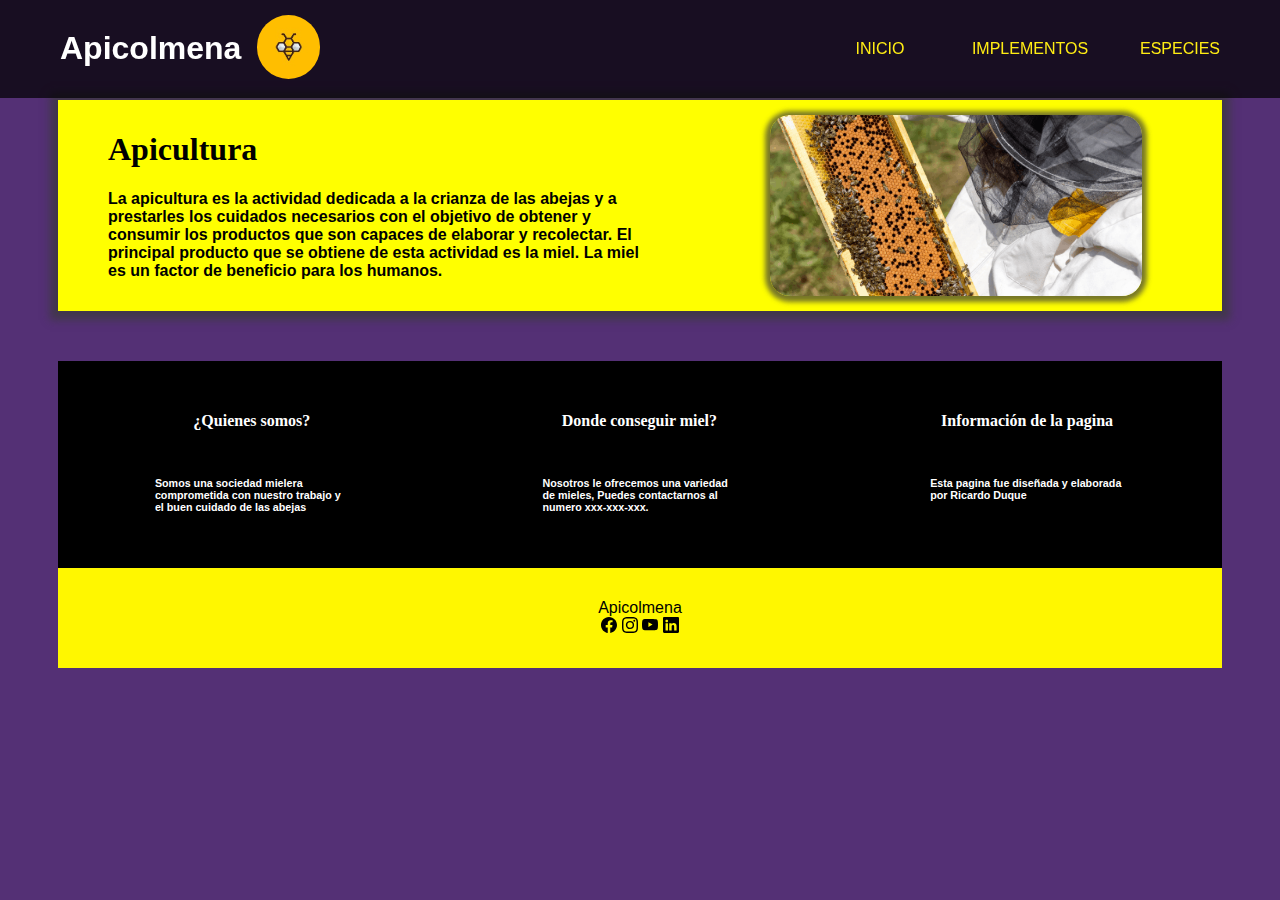
<file: Especies/especies.html>
<!DOCTYPE html>
<html lang="es">
<head>
    <meta charset="UTF-8">
    <title>Especies</title>
    <link rel="stylesheet" href="css/especies.css">
    <link href="https://cdn.jsdelivr.net/npm/bootstrap@5.0.0-beta2/dist/css/bootstrap.min.css" rel="stylesheet" integrity="sha384-BmbxuPwQa2lc/FVzBcNJ7UAyJxM6wuqIj61tLrc4wSX0szH/Ev+nYRRuWlolflfl" crossorigin="anonymous">
<script src="https://cdn.jsdelivr.net/npm/bootstrap@5.0.0-beta2/dist/js/bootstrap.bundle.min.js" integrity="sha384-b5kHyXgcpbZJO/tY9Ul7kGkf1S0CWuKcCD38l8YkeH8z8QjE0GmW1gYU5S9FOnJ0" crossorigin="anonymous"></script>
</head>
<body style="background-color: #543075;">
    <div style="margin-left: 50px; margin-right: 50px;">
        <header id="headerDiv">
            <div class="menu">
                <div class="header-name-logo">
                    <div class="header-name">
                        <h1>Apicolmena</h1>
                    </div>
                    <div class="header-logo">
                        <img src="resources/logo.jpg" alt=" Logo">
                    </div>
                </div>
                <nav>
                <a href="../index.html">Inicio</a>
                <a href="../Implementos/implementos.html">Implementos</a>
                <a href="especies.html">Especies</a>
                </nav>
            </div>
        </header>
        <div class="panel-content panel-apicultura">
            <div class="panel-description-content">
                <h1 class="panel-title">Apicultura</h1>
                <h4 class="panel-text">La apicultura es la actividad dedicada a la crianza de las abejas y 
                    a prestarles los cuidados necesarios con el objetivo de obtener y 
                    consumir los productos que son capaces de elaborar y recolectar. 
                    El principal producto que se obtiene de esta actividad es la miel. 
                    La miel es un factor de beneficio para los humanos.</h4>
            </div>
            <div class="panel-img">
                <img src="resources/Apicultura.png" alt="Apicultura">
            </div>
        </div>
        
        <div class="panel-info">
            <div class="info">
                <h4>¿Quienes somos?</h4>
                <h6>Somos una sociedad mielera comprometida con nuestro trabajo
                    y el buen cuidado de las abejas
                </h6>
            </div>
            <div class="info">
                <h4>Donde conseguir miel?</h4>
                <h6>Nosotros le ofrecemos una variedad de mieles,
                    Puedes contactarnos al numero xxx-xxx-xxx.
                </h6>
            </div>
            <div class="info">
                <h4>Información de la pagina</h4>
                <h6>Esta pagina fue diseñada y elaborada por Ricardo Duque</h6>
            </div>
        </div>
        <footer>
            
            <div style="display:flex; flex-direction: column; ">
            <label>Apicolmena</label>
            <label>
                <img src="resources/facebook.svg" alt="logo-facebook">
                <img src="resources/instagram.svg" alt="logo-instagram">
                <img src="resources/youtube.svg" alt="logo-youtube">
                <img src="resources/linkedin.svg" alt="logo-linkedin">
            </label>
            </div>
        </footer>
    </div>
</body>
</html>
</file>
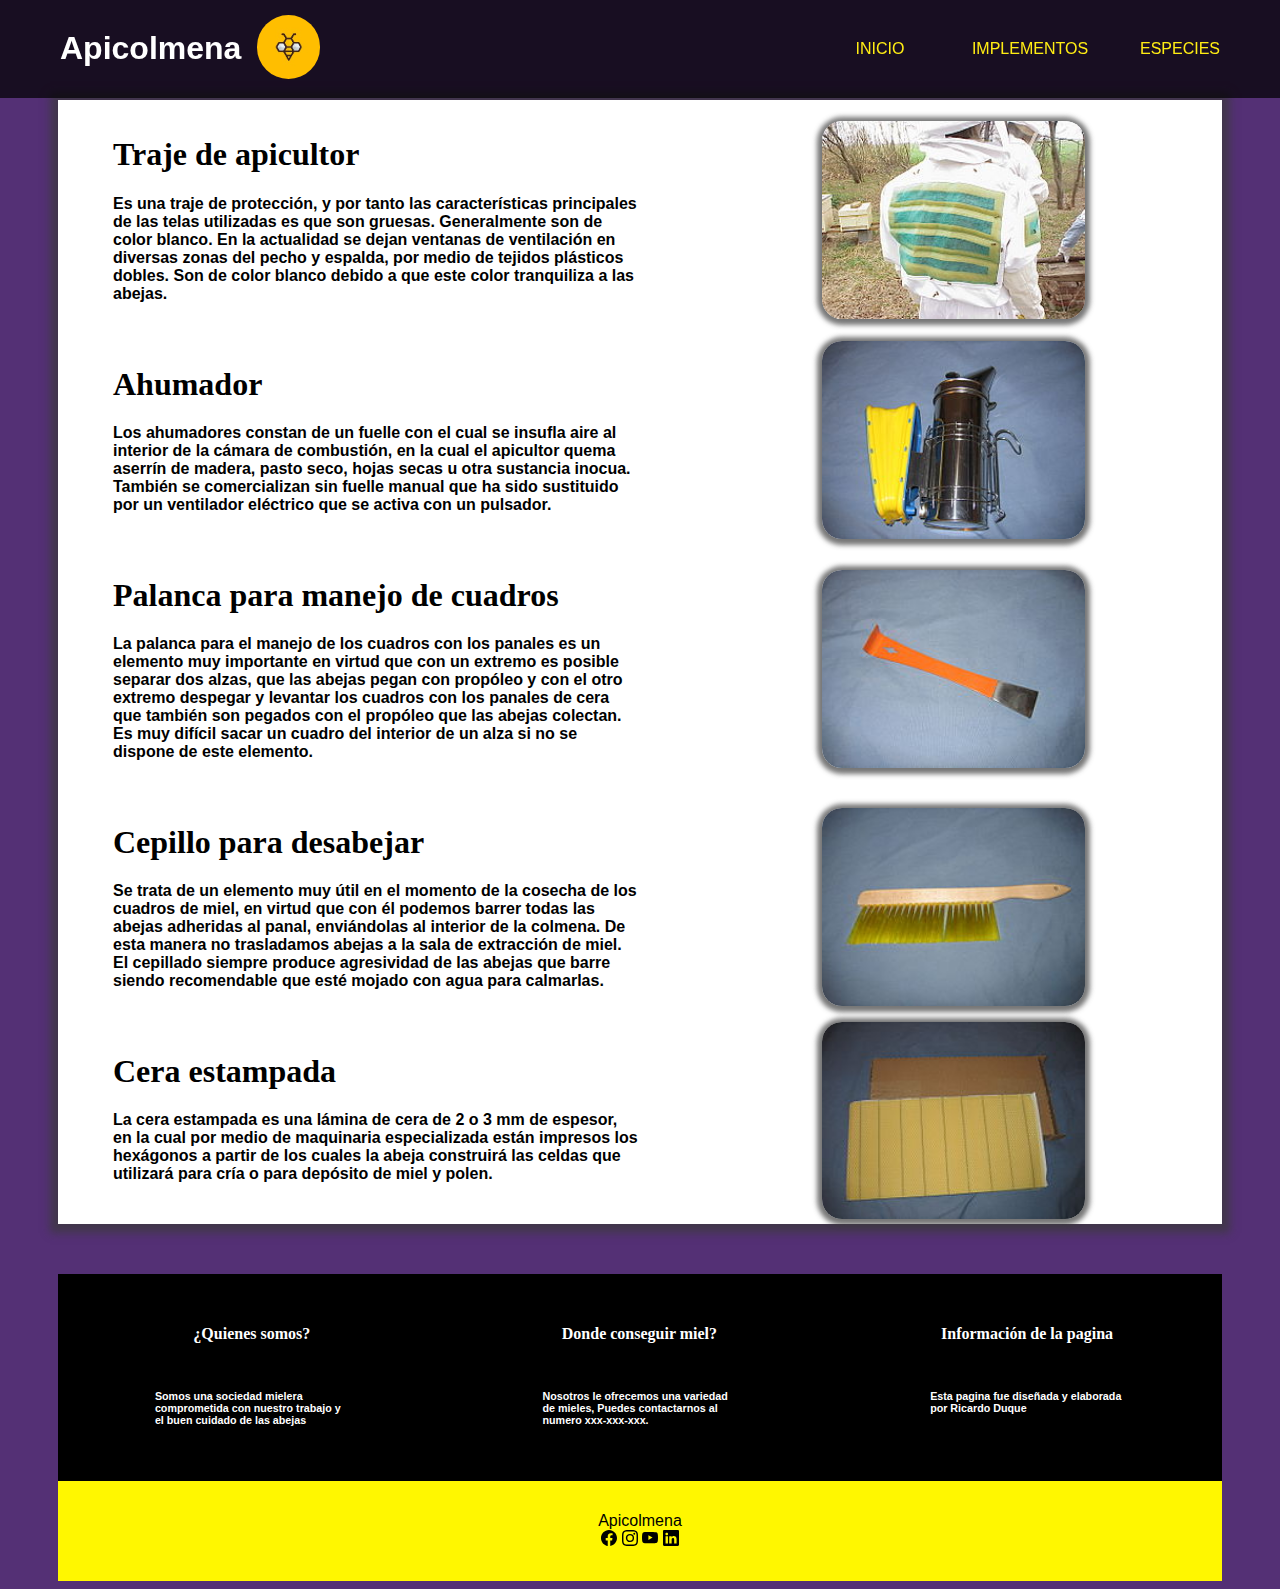
<file: Implementos/implementos.html>
<!DOCTYPE html>
<html lang="es">
<head>
    <meta charset="UTF-8">
    <title>Implementos</title>
    <link rel="stylesheet" href="css/implementos.css">
    <link href="https://cdn.jsdelivr.net/npm/bootstrap@5.0.0-beta2/dist/css/bootstrap.min.css" rel="stylesheet" integrity="sha384-BmbxuPwQa2lc/FVzBcNJ7UAyJxM6wuqIj61tLrc4wSX0szH/Ev+nYRRuWlolflfl" crossorigin="anonymous">
<script src="https://cdn.jsdelivr.net/npm/bootstrap@5.0.0-beta2/dist/js/bootstrap.bundle.min.js" integrity="sha384-b5kHyXgcpbZJO/tY9Ul7kGkf1S0CWuKcCD38l8YkeH8z8QjE0GmW1gYU5S9FOnJ0" crossorigin="anonymous"></script>
</head>
<body style="background-color: #543075;">
    <div style="margin-left: 50px; margin-right: 50px;">
        <header id="headerDiv">
            <div class="menu">
                <div class="header-name-logo">
                    <div class="header-name">
                        <h1>Apicolmena</h1>
                    </div>
                    <div class="header-logo">
                        <img src="resources/logo.jpg" alt=" Logo">
                    </div>
                </div>
                <nav>
                <a href="../index.html">Inicio</a>
                <a href="implementos.html">Implementos</a>
                <a href="../Especies/especies.html">Especies</a>
                </nav>
            </div>
        </header>
        <div class="panel-content panel-apicultura">
            <div class="definic" >
                <div class="panel-description-content">
                    <h1 class="panel-title">Traje de apicultor</h1>
                    <h4 class="panel-text">Es una traje de protección, y por tanto las características
                         principales de las telas utilizadas es que son gruesas. Generalmente son de color
                          blanco. En la actualidad se dejan ventanas de ventilación en diversas zonas 
                          del pecho y espalda, por medio de tejidos plásticos dobles.
                        Son de color blanco debido a que este color tranquiliza a las abejas.</h4>
                </div>
                <div class="panel-img">
                    <img src="resources/Traje_abejas.jpg" alt="Traje_abejas">
                </div>
            </div>
            <div class="definic" >
                <div class="panel-description-content">
                    <h1 class="panel-title">Ahumador</h1>
                    <h4 class="panel-text">Los ahumadores constan de un fuelle con el cual se insufla aire 
                        al interior de la cámara de combustión, en la cual el apicultor quema aserrín de 
                        madera, pasto seco, hojas secas u otra sustancia inocua. También se comercializan 
                        sin fuelle manual que ha sido sustituido por un ventilador eléctrico que se activa 
                        con un pulsador.</h4>
                </div>
                <div class="panel-img">
                    <img src="resources/humador.jpg" alt="humador">
                </div>
            </div>
            <div class="definic" >
                <div class="panel-description-content">
                    <h1 class="panel-title">Palanca para manejo de cuadros</h1>
                    <h4 class="panel-text">La palanca para el manejo de los cuadros con los panales es un 
                        elemento muy importante en virtud que con un extremo es posible separar dos alzas, 
                        que las abejas pegan con propóleo y con el otro extremo despegar y levantar los 
                        cuadros con los panales de cera que también son pegados con el propóleo que las 
                        abejas colectan. Es muy difícil sacar un cuadro del interior de un alza si no se 
                        dispone de este elemento.</h4>
                </div>
                <div class="panel-img">
                    <img src="resources/palanca.jpg" alt="palanca">
                </div>
            </div>
            <div class="definic" >
                <div class="panel-description-content">
                    <h1 class="panel-title">Cepillo para desabejar</h1>
                    <h4 class="panel-text">Se trata de un elemento muy útil en el momento de la cosecha de 
                        los cuadros de miel, en virtud que con él podemos barrer todas las abejas adheridas 
                        al panal, enviándolas al interior de la colmena. De esta manera no trasladamos abejas 
                        a la sala de extracción de miel. El cepillado siempre produce agresividad de las 
                        abejas que barre siendo recomendable que esté mojado con agua para calmarlas.</h4>
                </div>
                <div class="panel-img">
                    <img src="resources/cepillo.jpg" alt="cepillo">
                </div>
            </div>
            <div class="definic" >
                <div class="panel-description-content">
                    <h1 class="panel-title">Cera estampada</h1>
                    <h4 class="panel-text">La cera estampada es una lámina de cera de 2 o 3 mm de espesor, en 
                        la cual por medio de maquinaria especializada están impresos los hexágonos a partir de 
                        los cuales la abeja construirá las celdas que utilizará para cría o para depósito de 
                        miel y polen.</h4>
                </div>
                <div class="panel-img">
                    <img src="resources/cera.jpg" alt="cera">
                </div>
            </div>
        </div>
        
        <div class="panel-info">
            <div class="info">
                <h4>¿Quienes somos?</h4>
                <h6>Somos una sociedad mielera comprometida con nuestro trabajo
                    y el buen cuidado de las abejas
                </h6>
            </div>
            <div class="info">
                <h4>Donde conseguir miel?</h4>
                <h6>Nosotros le ofrecemos una variedad de mieles,
                    Puedes contactarnos al numero xxx-xxx-xxx.
                </h6>
            </div>
            <div class="info">
                <h4>Información de la pagina</h4>
                <h6>Esta pagina fue diseñada y elaborada por Ricardo Duque</h6>
            </div>
        </div>
        <footer>
            
            <div style="display:flex; flex-direction: column; ">
            <label>Apicolmena</label>
            <label>
                <img src="resources/facebook.svg" alt="logo-facebook">
                <img src="resources/instagram.svg" alt="logo-instagram">
                <img src="resources/youtube.svg" alt="logo-youtube">
                <img src="resources/linkedin.svg" alt="logo-linkedin">
            </label>
            </div>
        </footer>
    </div>
</body>
</html>
</file>
<file: Especies/css/especies.css>
.menu{
    display: flex;
    flex-direction: row;
    justify-content: space-between;
    align-items: center;
    position: fixed;
    left: 0;
    top: 0px;
    width: calc(100% - 100px);
    background-color: #000000b5;
    min-width: 100%;
    z-index: 100;
}
.header-name-logo{
    display: flex;
    flex-direction: row;
    justify-content: space-between;
    align-items: center;
    font-family: Arial; 
    color: #fff; 
}
.header-name{
    padding-left: 60px;
}
.header-logo{
    padding: 5%;
}
.menu img{
    width: 63px;
    border-radius: 45px;
}
.menu nav{
    width: 500px;
    display: flex;
    justify-content: center;
    align-items: center;
    flex-direction: row;
    border-bottom-left-radius: 10px;
    border-bottom-right-radius: 10px;
}
.menu nav a{
    text-align: center;
    width: 30%;
    height: 90px;
    display: flex;
    justify-content: center;
    align-items: center;
    text-decoration: none;
    font-family: Arial;
    text-transform: uppercase;
    color: #ffed13;
}
.menu nav a:hover{
    background-color: #ffed1396;
    color: black;
}
.menu nav a:active{
    background-color: transparent;
    color: #ffed13;
}
.header-content{
    display: flex;
    justify-content: center;
    align-items: center;
    flex-direction: row;
    background-size: cover;
    height: 450px;
    margin-bottom: 20px;
}
.panel-content{
    display: flex;
    justify-content: center;
    align-items: center;
    flex-direction: row;
    margin-top: 100px;
    margin-bottom: 0px;
}
.panel-apicultura{
    background-color: yellow;
    box-shadow: 0px 1px 8px 8px rgb(58 58 58 / 69%);
}

.panel-implemento{
    background-color: #4d4e0d;
}
.panel-description-content{
    width: 50%;
    padding-left: 50px;
    padding-right: 50px;
    margin-top: 10px;
    margin-bottom: 10px;
}
.panel-title{
    color: #000;
}
.panel-text{
    font-family: Arial;
    color: #000;
}
.panel-img{
    width: 50%;
    display: flex;
    justify-content: center;
    align-items: center;
}
.panel-img img{
    width: 70%;
    border-radius: 20px;
    box-shadow: 0px 1px 5px 5px rgb(58 58 58 / 69%);
}
.carousel-inner{
    display: flex;
    flex-direction: row;
    justify-content: flex-start;
    align-items: flex-start;
}
.cards-content{
    display: flex;
    flex-direction: row;
    justify-content: flex-start;
    align-items: flex-start;
}
.cards-img {
    width: 50%;
    display: flex;
    justify-content: center;
    align-items: flex-start;
    flex-direction: row;
}
.cards-img img{
    width: 280px;
    height: 200px;
    border-radius: 24px;
    box-shadow: 0px 8px 5px 1px rgb(58 58 58 / 69%);
}
.cards-img img:hover{
    transform: scale(1.05);
}
.cards-img img:active{
    transform: scale(1);
}
footer {
    display: flex;
    flex-direction: column;
    justify-content: center;
    align-items: center;
    background-color: #fff700;
    height: 100px;
}
footer label {
    width: 150px;
    align-items: center;
    text-align: center;
    font-family: Arial, Helvetica, sans-serif;
}
.panel-info {
    display: flex;
    flex-direction: row;
    justify-content: flex-start;
    align-items: flex-start;
    background-color: black;
    margin-top: 50px;
}
.info {
    width: 33.3%;
    display: flex;
    justify-content: center;
    align-items: center;
    flex-direction: column;
    color: white;
    margin-top: 30px;
    margin-bottom: 30px;
}
.info h6{
    font-family: Arial;
    width: 50%;
}
</file>
<file: Implementos/css/implementos.css>
.menu{
    display: flex;
    flex-direction: row;
    justify-content: space-between;
    align-items: center;
    position: fixed;
    left: 0;
    top: 0px;
    width: calc(100% - 100px);
    background-color: #000000b5;
    min-width: 100%;
    z-index: 100;
}
.header-name-logo{
    display: flex;
    flex-direction: row;
    justify-content: space-between;
    align-items: center;
    font-family: Arial; 
    color: #fff; 
}
.header-name{
    padding-left: 60px;
}
.header-logo{
    padding: 5%;
}
.menu img{
    width: 63px;
    border-radius: 45px;
}
.menu nav{
    width: 500px;
    display: flex;
    justify-content: center;
    align-items: center;
    flex-direction: row;
    border-bottom-left-radius: 10px;
    border-bottom-right-radius: 10px;
}
.menu nav a{
    text-align: center;
    width: 30%;
    height: 90px;
    display: flex;
    justify-content: center;
    align-items: center;
    text-decoration: none;
    font-family: Arial;
    text-transform: uppercase;
    color: #ffed13;
}
.menu nav a:hover{
    background-color: #ffed1396;
    color: black;
}
.menu nav a:active{
    background-color: transparent;
    color: #ffed13;
}
.header-content{
    display: flex;
    justify-content: center;
    align-items: center;
    flex-direction: row;
    background-size: cover;
    height: 450px;
    margin-bottom: 20px;
}
.panel-content{
    display: flex;
    justify-content: center;
    align-items: center;
    flex-direction: column;
    margin-top: 100px;
    margin-bottom: 0px;
    padding: 5px;
}
.panel-apicultura{
    background-color: white;
    box-shadow: 0px 1px 8px 8px rgb(58 58 58 / 69%);
}

.panel-implemento{
    background-color: #4d4e0d;
}
.panel-description-content{
    width: 50%;
    padding-left: 50px;
    padding-right: 50px;
    margin-top: 10px;
    margin-bottom: 10px;
}
.panel-title{
    color: #000;
}
.panel-text{
    font-family: Arial;
    color: #000;
}
.panel-img{
    width: 50%;
    display: flex;
    justify-content: center;
    align-items: center;
}
.panel-img img{
    width: 50%;
    border-radius: 20px;
    box-shadow: 0px 1px 5px 5px rgb(58 58 58 / 69%);
}
.carousel-inner{
    display: flex;
    flex-direction: row;
    justify-content: flex-start;
    align-items: flex-start;
}
.cards-content{
    display: flex;
    flex-direction: row;
    justify-content: flex-start;
    align-items: flex-start;
}
.cards-img {
    width: 50%;
    display: flex;
    justify-content: center;
    align-items: flex-start;
    flex-direction: row;
}
.cards-img img{
    width: 280px;
    height: 200px;
    border-radius: 24px;
    box-shadow: 0px 8px 5px 1px rgb(58 58 58 / 69%);
}
.cards-img img:hover{
    transform: scale(1.05);
}
.cards-img img:active{
    transform: scale(1);
}
footer {
    display: flex;
    flex-direction: column;
    justify-content: center;
    align-items: center;
    background-color: #fff700;
    height: 100px;
}
footer label {
    width: 150px;
    align-items: center;
    text-align: center;
    font-family: Arial, Helvetica, sans-serif;
}
.panel-info {
    display: flex;
    flex-direction: row;
    justify-content: flex-start;
    align-items: flex-start;
    background-color: black;
    margin-top: 50px;
}
.info {
    width: 33.3%;
    display: flex;
    justify-content: center;
    align-items: center;
    flex-direction: column;
    color: white;
    margin-top: 30px;
    margin-bottom: 30px;
}
.info h6{
    font-family: Arial;
    width: 50%;
}
.definic{
    display: flex;
    flex-direction: row;
}
</file>
